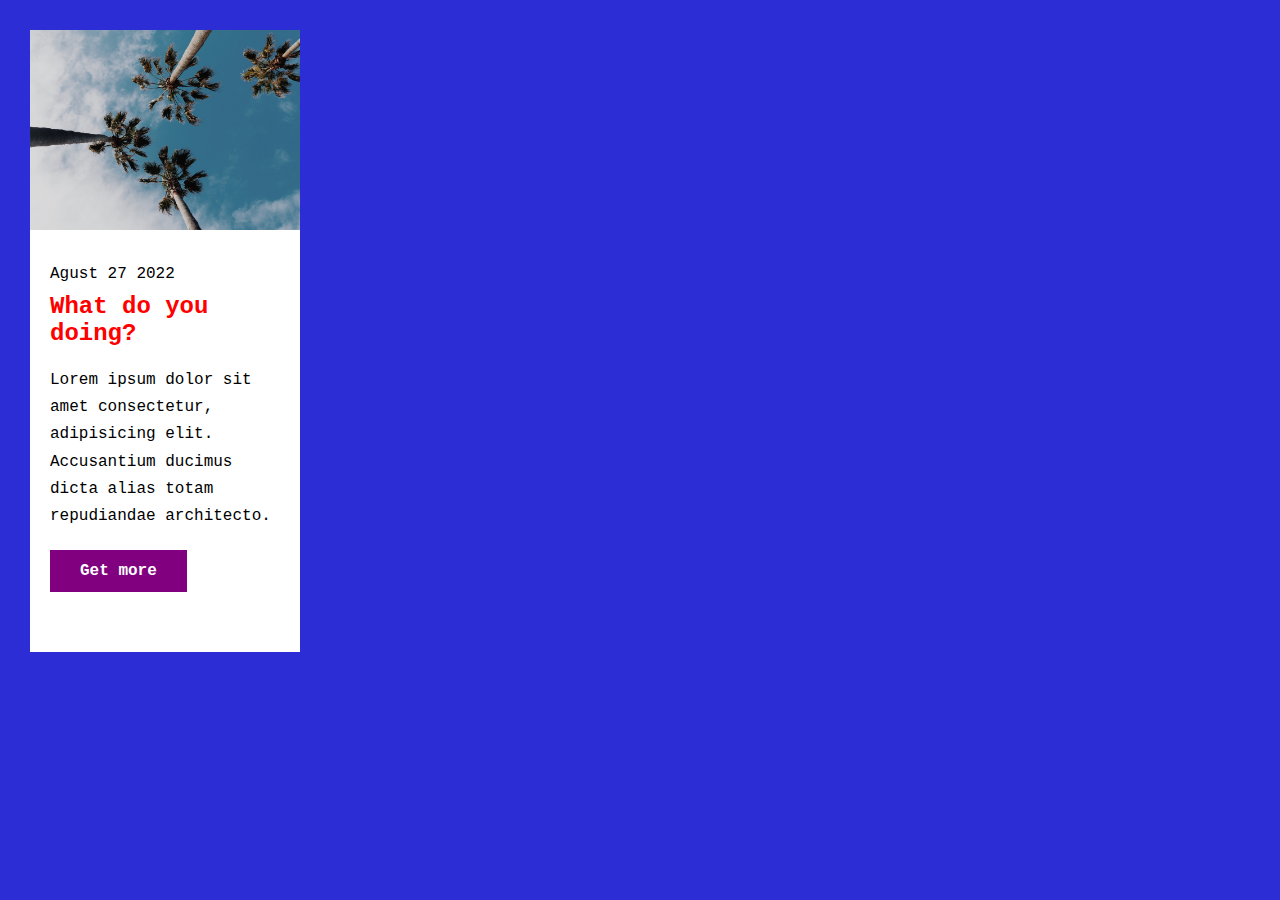
<file: index.html>
<!DOCTYPE html>
<html lang="en">
  <head>
    <meta charset="UTF-8" />
    <meta http-equiv="X-UA-Compatible" content="IE=edge" />
    <meta name="viewport" content="width=device-width, initial-scale=1.0" />
    <title>Document</title>
    <link rel="stylesheet" href="style.css" />
  </head>
  <body>
    <article class="card">
      <img src="palmas.jpg" alt="" class="card__img" />
      <div class="card__texts">
        <p class="card__date">Agust 27 2022</p>
        <h2 class="card__title">What do you doing?</h2>
        <p class="card__paragraph">
          Lorem ipsum dolor sit amet consectetur, adipisicing elit. Accusantium
          ducimus dicta alias totam repudiandae architecto.
        </p>

        <a href="practica/index.html" class="card__cta">Get more</a>
      </div>
    </article>
  </body>
</html>
</file>
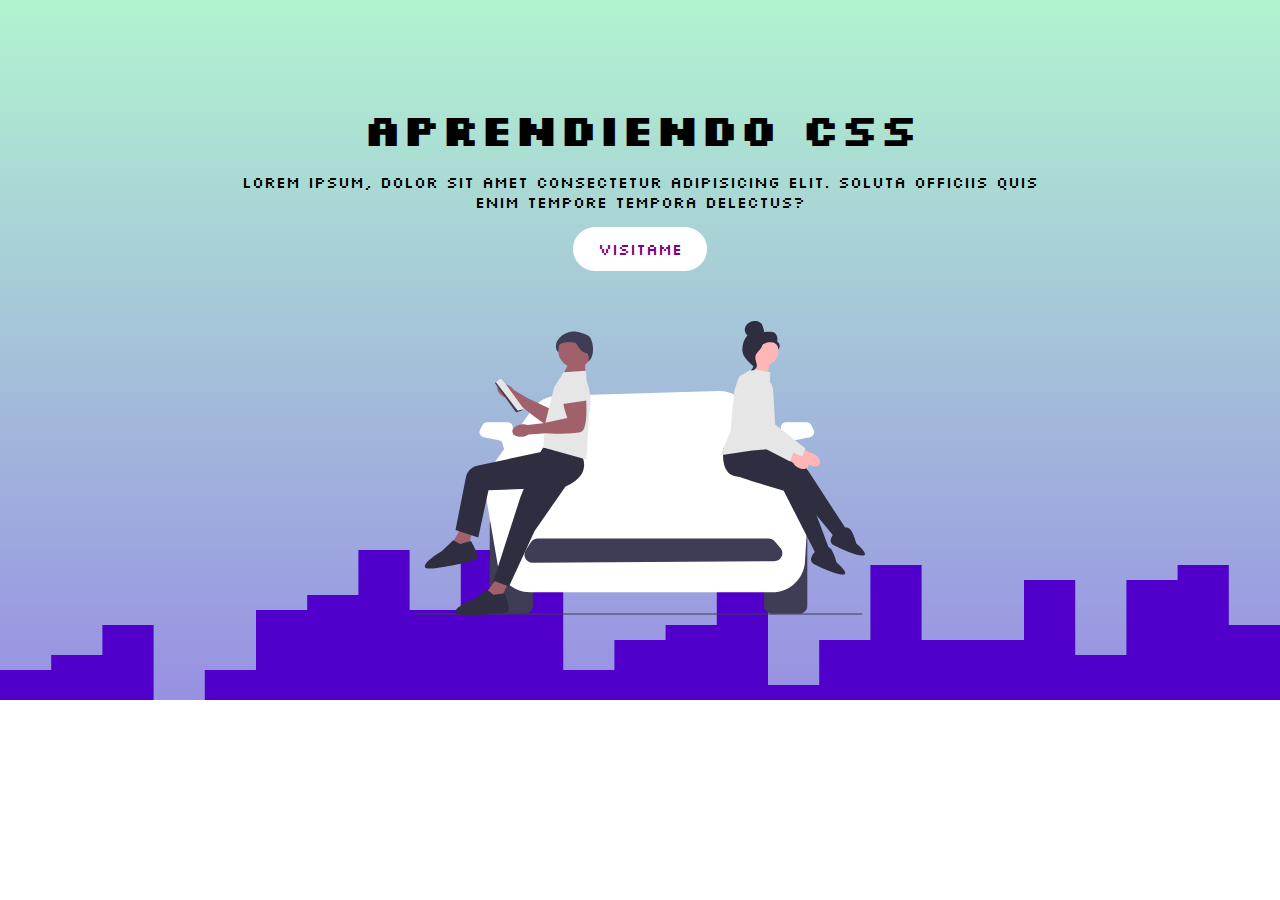
<file: practica/index.html>
<!DOCTYPE html>
<html lang="en">
  <head>
    <meta charset="UTF-8" />
    <meta http-equiv="X-UA-Compatible" content="IE=edge" />
    <meta name="viewport" content="width=device-width, initial-scale=1.0" />
    <title>Document</title>
    <link rel="stylesheet" href="style.css" />
  </head>
  <body>
    <header class="hero">
      <section class="hero__container">
        <div class="hero__texts">
          <h1 class="hero__title">Aprendiendo CSS</h1>
          <p class="hero__paragraph">
            Lorem ipsum, dolor sit amet consectetur adipisicing elit. Soluta
            officiis quis enim tempore tempora delectus?
          </p>
          <a href="#" class="hero__cta">Visitame</a>
        </div>

        <figure class="hero__picture">
            <img src="ilustration.svg" alt="" class="hero__img">
        </figure>
      </section>
    </header>
  </body>
</html>
</file>
<file: style.css>
* {
  margin: 0;
  box-sizing: border-box;
}

body {
  background-color: #2d2dd6;
  font-family: "Courier New", Courier, monospace;
}

.card {
  background-color: #fff;
  padding-bottom: 30px;
  width: 270px;
  margin: 30px;
}

.card__texts {
  padding: 30px 20px;
}

.card__img {
  height: 200px;
  width: 100%;
  object-fit: cover;
}

.card__title {
  font-weight: bold;
  color: red;
  margin-top: 10px;
  margin-bottom: 20px;
}

.card__paragraph {
  /* text-align: stard | center | end | justify; es para centar el texto  */
  line-height: 1.7;
  /* line-height es el tamaño de cada renglon */
  font-weight: 500;
  margin-bottom: 20px;
}

.card__cta {
  background-color: purple;
  display: inline-block;
  color: #fff;
  text-decoration: none;
  padding: 12px 30px;
  font-weight: 700;
}
</file>
<file: practica/style.css>
@import url("https://fonts.googleapis.com/css2?family=Silkscreen:wght@400;700&display=swap");

* {
  margin: 0;
  box-sizing: border-box;
}

body{
    font-family: 'Silkscreen', cursive;
}

.hero{
    height: 700px;
    background-image: url('waves.svg'),linear-gradient(to top, #9890e3 0%, #b1f4cf 100%);
background-size: 100% 150px, cover;
background-repeat: no-repeat;
background-position: bottom;
}

.hero__container{
    width: 90%;
    /* color: #fff; */
    height: 100%;
    padding: 100px 0;
    text-align: center;
    margin: 0 auto;
    overflow: hidden;
}

.hero__title{
  font-size: 45px;  
}

.hero__paragraph{
    width: 70%;
margin: 15px auto;
}

.hero__cta{
    display: inline-block;
    background-color: #fff;
    padding: 12px 25px;
    color: purple;
    text-decoration: none;
    border-radius: 30px;
}

.hero__picture{
    width: 450px;
    margin: 0 auto;
    margin-top: 50px;
}

.hero__img{
    width: 100%;
    display: block;
}
</file>
